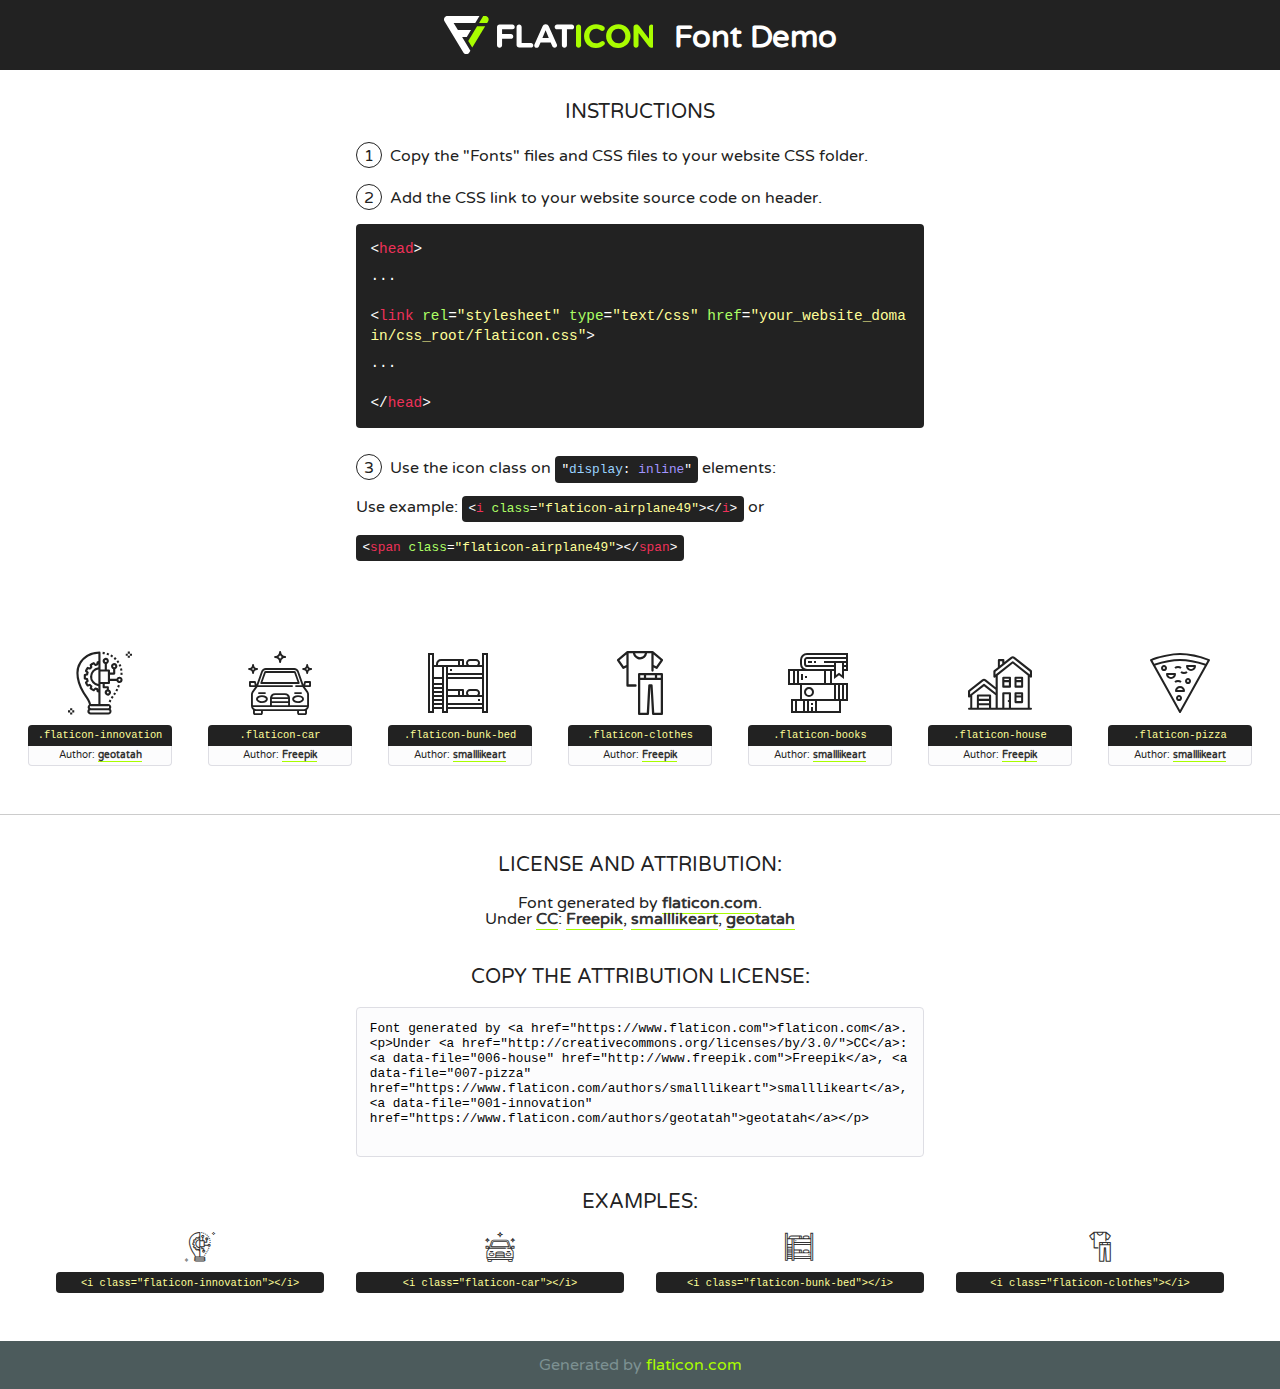
<file: WebContent/view/fonts/flaticon-2/font/flaticon.html>
<!DOCTYPE html>
<!--
  Flaticon icon font: Flaticon
  Creation date: 05/03/2019 22:43
-->
<html>
<!DOCTYPE html>
<html>

<head>
    <title>Flaticon WebFont</title>
    <link href="http://fonts.googleapis.com/css?family=Varela+Round" rel="stylesheet" type="text/css" />
    <link rel="stylesheet" type="text/css" href="flaticon.css">
    <meta charset="UTF-8">
    <style>
    html, body, div, span, applet, object, iframe,
    h1, h2, h3, h4, h5, h6, p, blockquote, pre,
    a, abbr, acronym, address, big, cite, code,
    del, dfn, em, img, ins, kbd, q, s, samp,
    small, strike, strong, sub, sup, tt, var,
    b, u, i, center,
    dl, dt, dd, ol, ul, li,
    fieldset, form, label, legend,
    table, caption, tbody, tfoot, thead, tr, th, td,
    article, aside, canvas, details, embed, 
    figure, figcaption, footer, header, hgroup, 
    menu, nav, output, ruby, section, summary,
    time, mark, audio, video {
        margin: 0;
        padding: 0;
        border: 0;
        font-size: 100%;
        font: inherit;
        vertical-align: baseline;
    }
    /* HTML5 display-role reset for older browsers */
    article, aside, details, figcaption, figure, 
    footer, header, hgroup, menu, nav, section {
        display: block;
    }
    body {
        line-height: 1;
    }
    ol, ul {
        list-style: none;
    }
    blockquote, q {
        quotes: none;
    }
    blockquote:before, blockquote:after,
    q:before, q:after {
        content: '';
        content: none;
    }
    table {
        border-collapse: collapse;
        border-spacing: 0;
    }
    body {
        font-family: 'Varela Round', Helvetica, Arial, sans-serif;
        font-size: 16px;
        color: #222;
    }
    a {
        color: #333;
        border-bottom: 1px solid #a9fd00;
        font-weight: bold;
        text-decoration: none;
    }
    * {
        -moz-box-sizing: border-box;
        -webkit-box-sizing: border-box;
        box-sizing: border-box;
        margin: 0;
        padding: 0;
    }
    [class^="flaticon-"]:before, [class*=" flaticon-"]:before, [class^="flaticon-"]:after, [class*=" flaticon-"]:after {
        font-family: Flaticon;
        font-size: 30px;
        font-style: normal;
        margin-left: 20px;
        color: #333;
    }
    .wrapper {
        max-width: 600px;
        margin: auto;
        padding: 0 1em;
    }
    .title {
        font-size: 1.25em;
        text-align: center;
        margin-bottom: 1em;
        text-transform: uppercase;
    }
    header {
        text-align: center;
        background-color: #222;
        color: #fff;
        padding: 1em;
    }
    header .logo {
        width: 210px;
        height: 38px;
        display: inline-block;
        vertical-align: middle;
        margin-right: 1em;
        border: none;
    }
    header strong {
        font-size: 1.95em;
        font-weight: bold;
        vertical-align: middle;
        margin-top: 5px;
        display: inline-block;
    }
    .demo {
        margin: 2em auto;
        line-height: 1.25em;
    }
    .demo ul li {
        margin-bottom: 1em;
    }
    .demo ul li .num {
        color: #222;
        border-radius: 20px;
        display: inline-block;
        width: 26px;
        padding: 3px;
        height: 26px;
        text-align: center;
        margin-right: 0.5em;
        border: 1px solid #222;
    }
    .demo ul li code {
        background-color: #222;
        border-radius: 4px;
        padding: 0.25em 0.5em;
        display: inline-block;
        color: #fff;
        font-family: Consolas,Monaco,Lucida Console,Liberation Mono,DejaVu Sans Mono,Bitstream Vera Sans Mono,Courier New, monospace;
        font-weight: lighter;
        margin-top: 1em;
        font-size: 0.8em;
        word-break: break-all;
    }
    .demo ul li code.big {
        padding: 1em;
        font-size: 0.9em;
    }
    .demo ul li code .red {
        color: #EF3159;
    }
    .demo ul li code .green {
        color: #ACFF65;
    }
    .demo ul li code .yellow {
        color: #FFFF99;
    }
    .demo ul li code .blue {
        color: #99D3FF;
    }
    .demo ul li code .purple {
        color: #A295FF;
    }
    .demo ul li code .dots {
        margin-top: 0.5em;
        display: block;
    }
    #glyphs {
        border-bottom: 1px solid #ccc;
        padding: 2em 0;
        text-align: center;
    }
    .glyph {
        display: inline-block;
        width: 9em;
        margin: 1em;
        text-align: center;
        vertical-align: top;
        background: #FFF;
    }
    .glyph .glyph-icon {
        padding: 10px;
        display: block;
        font-family:"Flaticon";
        font-size: 64px;
        line-height: 1;
    }
    .glyph .glyph-icon:before {
        font-size: 64px;
        color: #222;
        margin-left: 0;
    }
    .class-name {
        font-size: 0.65em;
        background-color: #222;
        color: #fff;
        border-radius: 4px 4px 0 0;
        padding: 0.5em;
        color: #FFFF99;
        font-family: Consolas,Monaco,Lucida Console,Liberation Mono,DejaVu Sans Mono,Bitstream Vera Sans Mono,Courier New, monospace;
    }
    .author-name {
        font-size: 0.6em;
        background-color: #fcfcfd;
        border: 1px solid #DEDEE4;
        border-top: 0;
        border-radius: 0 0 4px 4px;
        padding: 0.5em;
    }
    .class-name:last-child {
        font-size: 10px;
        color:#888;
    }
    .class-name:last-child a {
        font-size: 10px;
        color:#555;
    }
    .class-name:last-child a:hover {
        color:#a9fd00;
    }
    .glyph > input {
        display: block;
        width: 100px;
        margin: 5px auto;
        text-align: center;
        font-size: 12px;
        cursor: text;
    }
    .glyph > input.icon-input {
        font-family:"Flaticon";
        font-size: 16px;
        margin-bottom: 10px;
    }
    .attribution .title {
        margin-top: 2em;
    }
    .attribution textarea {
        background-color: #fcfcfd;
        padding: 1em;
        border: none;
        box-shadow: none;
        border: 1px solid #DEDEE4;
        border-radius: 4px;
        resize: none;
        width: 100%;
        height: 150px;
        font-size: 0.8em;
        font-family: Consolas,Monaco,Lucida Console,Liberation Mono,DejaVu Sans Mono,Bitstream Vera Sans Mono,Courier New, monospace;
        -webkit-appearance: none;
    }
    .iconsuse {
        margin: 2em auto;
        text-align: center;
        max-width: 1200px;
    }
    .iconsuse:after {
        content: '';
        display: table;
        clear: both;
    }
    .iconsuse .image {
        float: left;
        width: 25%;
        padding: 0 1em;
    }
    .iconsuse .image p {
        margin-bottom: 1em;
    }
    .iconsuse .image span {
        display: block;
        font-size: 0.65em;
        background-color: #222;
        color: #fff;
        border-radius: 4px;
        padding: 0.5em;
        color: #FFFF99;
        margin-top: 1em;
        font-family: Consolas,Monaco,Lucida Console,Liberation Mono,DejaVu Sans Mono,Bitstream Vera Sans Mono,Courier New, monospace;
    }
    #footer {
        text-align: center;
        background-color: #4C5B5C;
        color: #7c9192;
        padding: 1em;
    }
    #footer a {
        border: none;
        color: #a9fd00;
        font-weight: normal;
    }
    @media (max-width: 960px) {
        .iconsuse .image {
            width: 50%;
        }
    }
    @media (max-width: 560px) {
        .iconsuse .image {
            width: 100%;
        }
    }
    </style>
</head>

<body class="characters-off">

    <header>
        <a href="https://www.flaticon.com" target="_blank" class="logo">
            <svg version="1.1" xmlns="http://www.w3.org/2000/svg" xmlns:xlink="http://www.w3.org/1999/xlink" xmlns:a="http://ns.adobe.com/AdobeSVGViewerExtensions/3.0/" viewBox="0 0 560.875 102.036" enable-background="new 0 0 560.875 102.036" xml:space="preserve">
                <defs>
                </defs>
                <g>
                    <g class="letters">
                        <path fill="#ffffff" d="M141.596,29.675c0-3.777,2.985-6.767,6.764-6.767h34.438c3.426,0,6.15,2.728,6.15,6.15
                        c0,3.43-2.724,6.149-6.15,6.149h-27.674v13.091h23.719c3.429,0,6.151,2.724,6.151,6.15c0,3.43-2.723,6.149-6.151,6.149h-23.719
                        v17.574c0,3.773-2.986,6.761-6.764,6.761c-3.779,0-6.764-2.989-6.764-6.761V29.675z"></path>
                        <path fill="#ffffff" d="M193.844,29.149c0-3.781,2.985-6.767,6.764-6.767c3.776,0,6.763,2.985,6.763,6.767v42.957h25.039
                        c3.426,0,6.149,2.726,6.149,6.153c0,3.425-2.723,6.15-6.149,6.15h-31.802c-3.779,0-6.764-2.986-6.764-6.768V29.149z"></path>
                        <path fill="#ffffff" d="M241.891,75.71l21.438-48.407c1.492-3.341,4.215-5.357,7.906-5.357h0.792
                        c3.686,0,6.323,2.017,7.815,5.357l21.439,48.407c0.436,0.967,0.701,1.845,0.701,2.723c0,3.602-2.809,6.501-6.414,6.501
                        c-3.161,0-5.269-1.845-6.499-4.655l-4.132-9.661h-27.059l-4.301,10.102c-1.144,2.631-3.426,4.214-6.237,4.214
                        c-3.517,0-6.24-2.81-6.24-6.325C241.1,77.64,241.451,76.677,241.891,75.71z M279.932,58.666l-8.521-20.297l-8.526,20.297H279.932
                        z"></path>
                        <path fill="#ffffff" d="M314.864,35.387H301.86c-3.429,0-6.239-2.813-6.239-6.238c0-3.429,2.811-6.24,6.239-6.24h39.533
                        c3.426,0,6.237,2.811,6.237,6.24c0,3.425-2.811,6.238-6.237,6.238h-13.001v42.785c0,3.773-2.99,6.761-6.764,6.761
                        c-3.779,0-6.764-2.989-6.764-6.761V35.387z"></path>
                        <path fill="#A9FD00" d="M352.615,29.149c0-3.781,2.985-6.767,6.767-6.767c3.774,0,6.761,2.985,6.761,6.767v49.024
                        c0,3.773-2.987,6.761-6.761,6.761c-3.781,0-6.767-2.989-6.767-6.761V29.149z"></path>
                        <path fill="#A9FD00" d="M374.132,53.836v-0.179c0-17.481,13.178-31.801,32.065-31.801c9.22,0,15.459,2.458,20.557,6.238
                        c1.402,1.054,2.637,2.985,2.637,5.357c0,3.692-2.985,6.59-6.681,6.59c-1.845,0-3.071-0.702-4.044-1.319
                        c-3.776-2.813-7.729-4.393-12.562-4.393c-10.364,0-17.831,8.611-17.831,19.154v0.173c0,10.542,7.291,19.329,17.831,19.329
                        c5.715,0,9.492-1.756,13.359-4.834c1.049-0.874,2.458-1.491,4.039-1.491c3.429,0,6.325,2.813,6.325,6.236
                        c0,2.106-1.056,3.78-2.282,4.834c-5.539,4.834-12.036,7.733-21.878,7.733C387.572,85.464,374.132,71.493,374.132,53.836z"></path>
                        <path fill="#A9FD00" d="M433.009,53.836v-0.179c0-17.481,13.79-31.801,32.766-31.801c18.981,0,32.592,14.143,32.592,31.628v0.173
                        c0,17.483-13.785,31.807-32.769,31.807C446.625,85.464,433.009,71.32,433.009,53.836z M484.224,53.836v-0.179
                        c0-10.539-7.725-19.326-18.626-19.326c-10.893,0-18.449,8.611-18.449,19.154v0.173c0,10.542,7.73,19.329,18.626,19.329
                        C476.676,72.986,484.224,64.378,484.224,53.836z"></path>
                        <path fill="#A9FD00" d="M506.233,29.321c0-3.774,2.99-6.763,6.767-6.763h1.401c3.252,0,5.183,1.583,7.029,3.953l26.093,34.265
                        V29.059c0-3.692,2.99-6.677,6.681-6.677c3.683,0,6.671,2.985,6.671,6.677v48.934c0,3.78-2.987,6.765-6.764,6.765h-0.436
                        c-3.257,0-5.188-1.581-7.034-3.953l-27.056-35.492v32.944c0,3.687-2.985,6.676-6.678,6.676c-3.683,0-6.673-2.989-6.673-6.676
                        V29.321z"></path>
                    </g>
                    <g class="insignia">
                        <path fill="#ffffff" d="M48.372,56.137h12.517l11.156-18.537H37.186L25.688,18.539h57.825L94.668,0H9.271
                        C5.925,0,2.842,1.801,1.198,4.716c-1.644,2.907-1.593,6.482,0.134,9.343l50.38,83.501c1.678,2.781,4.689,4.476,7.938,4.476
                        c3.246,0,6.257-1.695,7.935-4.476l2.898-4.804L48.372,56.137z"></path>
                        <g class="i">
                            <path fill="#A9FD00" d="M93.575,18.539h0.031v0.004l21.652,0.004l2.705-4.488c1.727-2.861,1.778-6.436,0.133-9.343
                            C116.454,1.801,113.371,0,110.026,0h-5.294L93.575,18.539z"></path>
                            <polygon fill="#A9FD00" points="88.291,27.356 64.725,66.486 75.519,84.404 109.942,27.356"></polygon>
                        </g>
                    </g>
                </g>
            </svg>
        </a>
        <strong>Font Demo</strong>
    </header>


    <section class="demo wrapper">

        <p class="title">Instructions</p>

        <ul>
            <li>
                <span class="num">1</span>Copy the "Fonts" files and CSS files to your website CSS folder.
            </li>
            <li>
                <span class="num">2</span>Add the CSS link to your website source code on header.
                <code class="big">
                    &lt;<span class="red">head</span>&gt;
                    <br/><span class="dots">...</span>
                    <br/>&lt;<span class="red">link</span> <span class="green">rel</span>=<span class="yellow">"stylesheet"</span> <span class="green">type</span>=<span class="yellow">"text/css"</span> <span class="green">href</span>=<span class="yellow">"your_website_domain/css_root/flaticon.css"</span>&gt;
                    <br/><span class="dots">...</span>
                    <br/>&lt;/<span class="red">head</span>&gt;
                </code>
            </li>

            <li>
                <p>
                    <span class="num">3</span>Use the icon class on <code>"<span class="blue">display</span>:<span class="purple"> inline</span>"</code> elements:
                    <br />
                    Use example: <code>&lt;<span class="red">i</span> <span class="green">class</span>=<span class="yellow">&quot;flaticon-airplane49&quot;</span>&gt;&lt;/<span class="red">i</span>&gt;</code> or <code>&lt;<span class="red">span</span> <span class="green">class</span>=<span class="yellow">&quot;flaticon-airplane49&quot;</span>&gt;&lt;/<span class="red">span</span>&gt;</code>
            </li>
        </ul>

    </section>




   <section id="glyphs">          
    
      
        <div class="glyph"><div class="glyph-icon flaticon-innovation"></div>
            <div class="class-name">.flaticon-innovation</div>
            <div class="author-name">Author: <a data-file="001-innovation" href="https://www.flaticon.com/authors/geotatah">geotatah</a> </div> 
        </div>        
        
        <div class="glyph"><div class="glyph-icon flaticon-car"></div>
            <div class="class-name">.flaticon-car</div>
            <div class="author-name">Author: <a data-file="002-car" href="http://www.freepik.com">Freepik</a> </div> 
        </div>        
        
        <div class="glyph"><div class="glyph-icon flaticon-bunk-bed"></div>
            <div class="class-name">.flaticon-bunk-bed</div>
            <div class="author-name">Author: <a data-file="003-bunk-bed" href="https://www.flaticon.com/authors/smalllikeart">smalllikeart</a> </div> 
        </div>        
        
        <div class="glyph"><div class="glyph-icon flaticon-clothes"></div>
            <div class="class-name">.flaticon-clothes</div>
            <div class="author-name">Author: <a data-file="004-clothes" href="http://www.freepik.com">Freepik</a> </div> 
        </div>        
        
        <div class="glyph"><div class="glyph-icon flaticon-books"></div>
            <div class="class-name">.flaticon-books</div>
            <div class="author-name">Author: <a data-file="005-books" href="https://www.flaticon.com/authors/smalllikeart">smalllikeart</a> </div> 
        </div>        
        
        <div class="glyph"><div class="glyph-icon flaticon-house"></div>
            <div class="class-name">.flaticon-house</div>
            <div class="author-name">Author: <a data-file="006-house" href="http://www.freepik.com">Freepik</a> </div> 
        </div>        
        
        <div class="glyph"><div class="glyph-icon flaticon-pizza"></div>
            <div class="class-name">.flaticon-pizza</div>
            <div class="author-name">Author: <a data-file="007-pizza" href="https://www.flaticon.com/authors/smalllikeart">smalllikeart</a> </div> 
        </div>        
        

    </section>



    <section class="attribution wrapper"   style="text-align:center;">

      <div class="title">License and attribution:</div><div class="attrDiv">Font generated by <a href="https://www.flaticon.com">flaticon.com</a>. <div><p>Under <a href="http://creativecommons.org/licenses/by/3.0/">CC</a>: <a data-file="006-house" href="http://www.freepik.com">Freepik</a>, <a data-file="007-pizza" href="https://www.flaticon.com/authors/smalllikeart">smalllikeart</a>, <a data-file="001-innovation" href="https://www.flaticon.com/authors/geotatah">geotatah</a></p>  </div>
      </div>
      <div class="title">Copy the Attribution License:</div>

    <textarea onclick="this.focus();this.select();">Font generated by &lt;a href=&quot;https://www.flaticon.com&quot;&gt;flaticon.com&lt;/a&gt;. <p>Under <a href="http://creativecommons.org/licenses/by/3.0/">CC</a>: <a data-file="006-house" href="http://www.freepik.com">Freepik</a>, <a data-file="007-pizza" href="https://www.flaticon.com/authors/smalllikeart">smalllikeart</a>, <a data-file="001-innovation" href="https://www.flaticon.com/authors/geotatah">geotatah</a></p>  
     </textarea>

    </section>

    <section class="iconsuse">

          <div class="title">Examples:</div>            
             
            <div class="image">
                <p>
                    <i class="glyph-icon flaticon-innovation"></i> 
                    <span>&lt;i class=&quot;flaticon-innovation&quot;&gt;&lt;/i&gt;</span>
                </p>
            </div>
            
            <div class="image">
                <p>
                    <i class="glyph-icon flaticon-car"></i> 
                    <span>&lt;i class=&quot;flaticon-car&quot;&gt;&lt;/i&gt;</span>
                </p>
            </div>
            
            <div class="image">
                <p>
                    <i class="glyph-icon flaticon-bunk-bed"></i> 
                    <span>&lt;i class=&quot;flaticon-bunk-bed&quot;&gt;&lt;/i&gt;</span>
                </p>
            </div>
            
            <div class="image">
                <p>
                    <i class="glyph-icon flaticon-clothes"></i> 
                    <span>&lt;i class=&quot;flaticon-clothes&quot;&gt;&lt;/i&gt;</span>
                </p>
            </div>
                       
        </div>
                            
    </section>

<div id="footer">
    <div>Generated by <a href="https://www.flaticon.com">flaticon.com</a>
    </div>
</div>



</body>
</html>
</file>
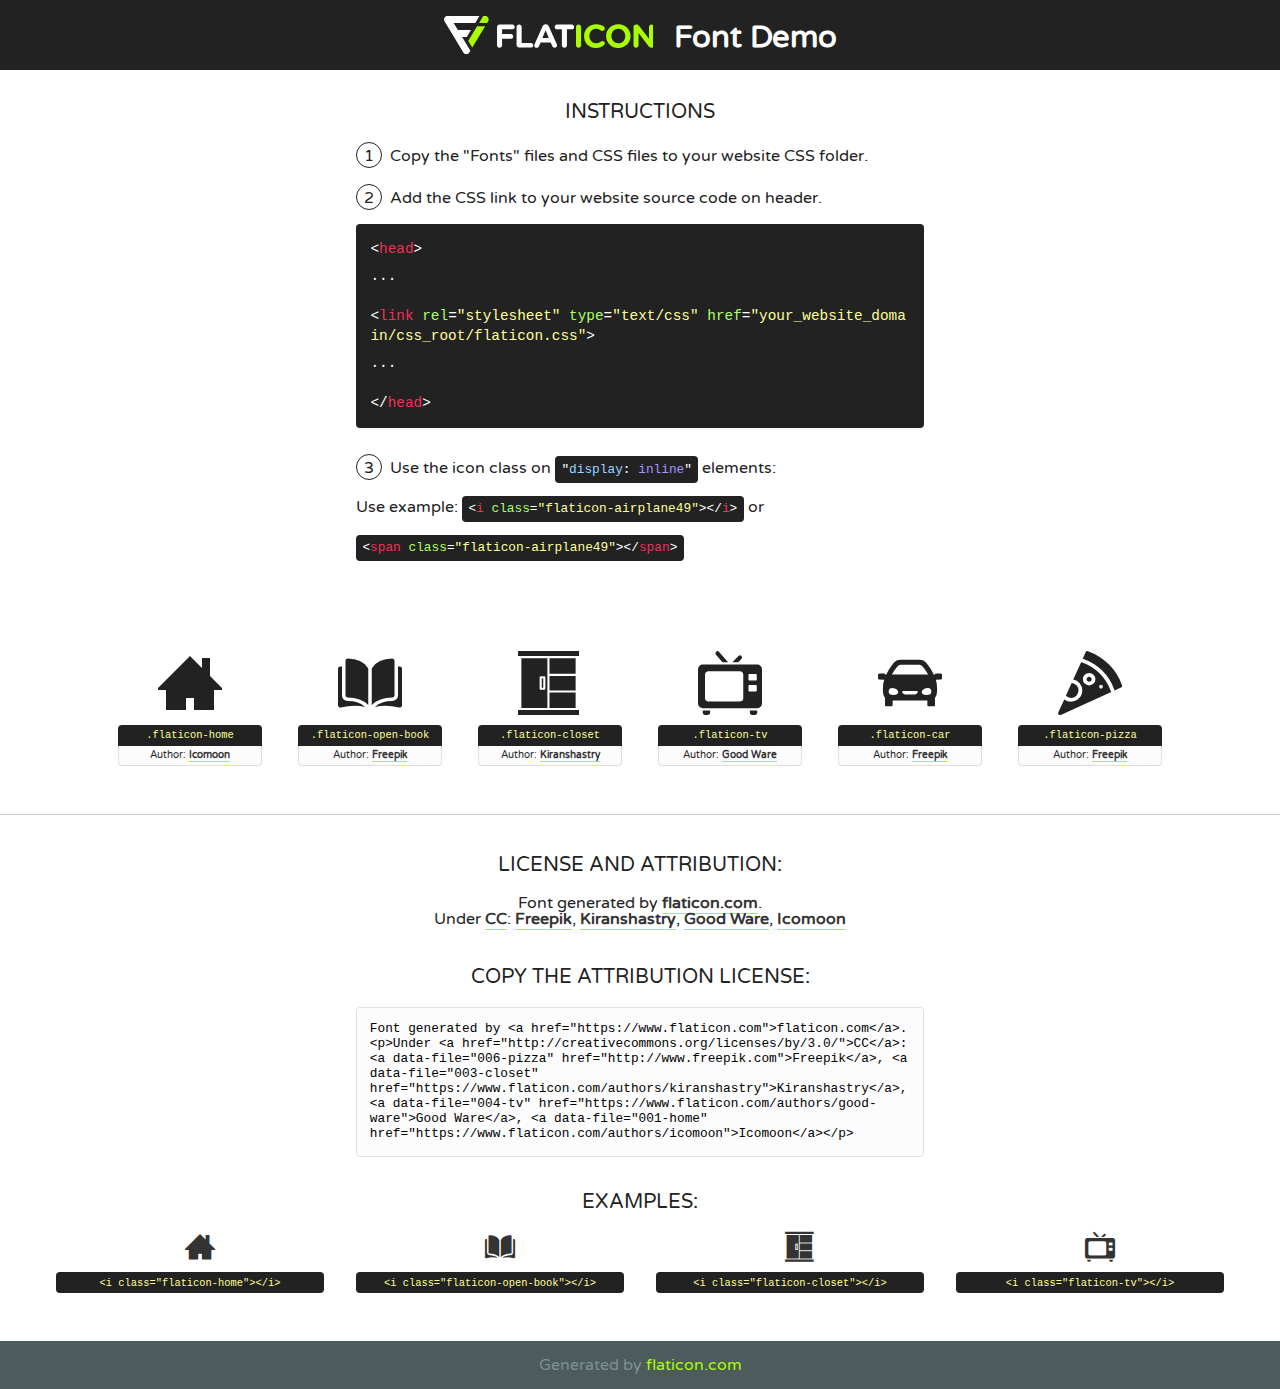
<file: WebContent/view/fonts/flaticon/font/flaticon.html>
<!DOCTYPE html>
<!--
  Flaticon icon font: Flaticon
  Creation date: 24/04/2019 13:19
-->
<html>
<!DOCTYPE html>
<html>

<head>
    <title>Flaticon WebFont</title>
    <link href="http://fonts.googleapis.com/css?family=Varela+Round" rel="stylesheet" type="text/css" />
    <link rel="stylesheet" type="text/css" href="flaticon.css">
    <meta charset="UTF-8">
    <style>
    html, body, div, span, applet, object, iframe,
    h1, h2, h3, h4, h5, h6, p, blockquote, pre,
    a, abbr, acronym, address, big, cite, code,
    del, dfn, em, img, ins, kbd, q, s, samp,
    small, strike, strong, sub, sup, tt, var,
    b, u, i, center,
    dl, dt, dd, ol, ul, li,
    fieldset, form, label, legend,
    table, caption, tbody, tfoot, thead, tr, th, td,
    article, aside, canvas, details, embed, 
    figure, figcaption, footer, header, hgroup, 
    menu, nav, output, ruby, section, summary,
    time, mark, audio, video {
        margin: 0;
        padding: 0;
        border: 0;
        font-size: 100%;
        font: inherit;
        vertical-align: baseline;
    }
    /* HTML5 display-role reset for older browsers */
    article, aside, details, figcaption, figure, 
    footer, header, hgroup, menu, nav, section {
        display: block;
    }
    body {
        line-height: 1;
    }
    ol, ul {
        list-style: none;
    }
    blockquote, q {
        quotes: none;
    }
    blockquote:before, blockquote:after,
    q:before, q:after {
        content: '';
        content: none;
    }
    table {
        border-collapse: collapse;
        border-spacing: 0;
    }
    body {
        font-family: 'Varela Round', Helvetica, Arial, sans-serif;
        font-size: 16px;
        color: #222;
    }
    a {
        color: #333;
        border-bottom: 1px solid #a9fd00;
        font-weight: bold;
        text-decoration: none;
    }
    * {
        -moz-box-sizing: border-box;
        -webkit-box-sizing: border-box;
        box-sizing: border-box;
        margin: 0;
        padding: 0;
    }
    [class^="flaticon-"]:before, [class*=" flaticon-"]:before, [class^="flaticon-"]:after, [class*=" flaticon-"]:after {
        font-family: Flaticon;
        font-size: 30px;
        font-style: normal;
        margin-left: 20px;
        color: #333;
    }
    .wrapper {
        max-width: 600px;
        margin: auto;
        padding: 0 1em;
    }
    .title {
        font-size: 1.25em;
        text-align: center;
        margin-bottom: 1em;
        text-transform: uppercase;
    }
    header {
        text-align: center;
        background-color: #222;
        color: #fff;
        padding: 1em;
    }
    header .logo {
        width: 210px;
        height: 38px;
        display: inline-block;
        vertical-align: middle;
        margin-right: 1em;
        border: none;
    }
    header strong {
        font-size: 1.95em;
        font-weight: bold;
        vertical-align: middle;
        margin-top: 5px;
        display: inline-block;
    }
    .demo {
        margin: 2em auto;
        line-height: 1.25em;
    }
    .demo ul li {
        margin-bottom: 1em;
    }
    .demo ul li .num {
        color: #222;
        border-radius: 20px;
        display: inline-block;
        width: 26px;
        padding: 3px;
        height: 26px;
        text-align: center;
        margin-right: 0.5em;
        border: 1px solid #222;
    }
    .demo ul li code {
        background-color: #222;
        border-radius: 4px;
        padding: 0.25em 0.5em;
        display: inline-block;
        color: #fff;
        font-family: Consolas,Monaco,Lucida Console,Liberation Mono,DejaVu Sans Mono,Bitstream Vera Sans Mono,Courier New, monospace;
        font-weight: lighter;
        margin-top: 1em;
        font-size: 0.8em;
        word-break: break-all;
    }
    .demo ul li code.big {
        padding: 1em;
        font-size: 0.9em;
    }
    .demo ul li code .red {
        color: #EF3159;
    }
    .demo ul li code .green {
        color: #ACFF65;
    }
    .demo ul li code .yellow {
        color: #FFFF99;
    }
    .demo ul li code .blue {
        color: #99D3FF;
    }
    .demo ul li code .purple {
        color: #A295FF;
    }
    .demo ul li code .dots {
        margin-top: 0.5em;
        display: block;
    }
    #glyphs {
        border-bottom: 1px solid #ccc;
        padding: 2em 0;
        text-align: center;
    }
    .glyph {
        display: inline-block;
        width: 9em;
        margin: 1em;
        text-align: center;
        vertical-align: top;
        background: #FFF;
    }
    .glyph .glyph-icon {
        padding: 10px;
        display: block;
        font-family:"Flaticon";
        font-size: 64px;
        line-height: 1;
    }
    .glyph .glyph-icon:before {
        font-size: 64px;
        color: #222;
        margin-left: 0;
    }
    .class-name {
        font-size: 0.65em;
        background-color: #222;
        color: #fff;
        border-radius: 4px 4px 0 0;
        padding: 0.5em;
        color: #FFFF99;
        font-family: Consolas,Monaco,Lucida Console,Liberation Mono,DejaVu Sans Mono,Bitstream Vera Sans Mono,Courier New, monospace;
    }
    .author-name {
        font-size: 0.6em;
        background-color: #fcfcfd;
        border: 1px solid #DEDEE4;
        border-top: 0;
        border-radius: 0 0 4px 4px;
        padding: 0.5em;
    }
    .class-name:last-child {
        font-size: 10px;
        color:#888;
    }
    .class-name:last-child a {
        font-size: 10px;
        color:#555;
    }
    .class-name:last-child a:hover {
        color:#a9fd00;
    }
    .glyph > input {
        display: block;
        width: 100px;
        margin: 5px auto;
        text-align: center;
        font-size: 12px;
        cursor: text;
    }
    .glyph > input.icon-input {
        font-family:"Flaticon";
        font-size: 16px;
        margin-bottom: 10px;
    }
    .attribution .title {
        margin-top: 2em;
    }
    .attribution textarea {
        background-color: #fcfcfd;
        padding: 1em;
        border: none;
        box-shadow: none;
        border: 1px solid #DEDEE4;
        border-radius: 4px;
        resize: none;
        width: 100%;
        height: 150px;
        font-size: 0.8em;
        font-family: Consolas,Monaco,Lucida Console,Liberation Mono,DejaVu Sans Mono,Bitstream Vera Sans Mono,Courier New, monospace;
        -webkit-appearance: none;
    }
    .iconsuse {
        margin: 2em auto;
        text-align: center;
        max-width: 1200px;
    }
    .iconsuse:after {
        content: '';
        display: table;
        clear: both;
    }
    .iconsuse .image {
        float: left;
        width: 25%;
        padding: 0 1em;
    }
    .iconsuse .image p {
        margin-bottom: 1em;
    }
    .iconsuse .image span {
        display: block;
        font-size: 0.65em;
        background-color: #222;
        color: #fff;
        border-radius: 4px;
        padding: 0.5em;
        color: #FFFF99;
        margin-top: 1em;
        font-family: Consolas,Monaco,Lucida Console,Liberation Mono,DejaVu Sans Mono,Bitstream Vera Sans Mono,Courier New, monospace;
    }
    #footer {
        text-align: center;
        background-color: #4C5B5C;
        color: #7c9192;
        padding: 1em;
    }
    #footer a {
        border: none;
        color: #a9fd00;
        font-weight: normal;
    }
    @media (max-width: 960px) {
        .iconsuse .image {
            width: 50%;
        }
    }
    @media (max-width: 560px) {
        .iconsuse .image {
            width: 100%;
        }
    }
    </style>
</head>

<body class="characters-off">

    <header>
        <a href="https://www.flaticon.com" target="_blank" class="logo">
            <svg version="1.1" xmlns="http://www.w3.org/2000/svg" xmlns:xlink="http://www.w3.org/1999/xlink" xmlns:a="http://ns.adobe.com/AdobeSVGViewerExtensions/3.0/" viewBox="0 0 560.875 102.036" enable-background="new 0 0 560.875 102.036" xml:space="preserve">
                <defs>
                </defs>
                <g>
                    <g class="letters">
                        <path fill="#ffffff" d="M141.596,29.675c0-3.777,2.985-6.767,6.764-6.767h34.438c3.426,0,6.15,2.728,6.15,6.15
                        c0,3.43-2.724,6.149-6.15,6.149h-27.674v13.091h23.719c3.429,0,6.151,2.724,6.151,6.15c0,3.43-2.723,6.149-6.151,6.149h-23.719
                        v17.574c0,3.773-2.986,6.761-6.764,6.761c-3.779,0-6.764-2.989-6.764-6.761V29.675z"></path>
                        <path fill="#ffffff" d="M193.844,29.149c0-3.781,2.985-6.767,6.764-6.767c3.776,0,6.763,2.985,6.763,6.767v42.957h25.039
                        c3.426,0,6.149,2.726,6.149,6.153c0,3.425-2.723,6.15-6.149,6.15h-31.802c-3.779,0-6.764-2.986-6.764-6.768V29.149z"></path>
                        <path fill="#ffffff" d="M241.891,75.71l21.438-48.407c1.492-3.341,4.215-5.357,7.906-5.357h0.792
                        c3.686,0,6.323,2.017,7.815,5.357l21.439,48.407c0.436,0.967,0.701,1.845,0.701,2.723c0,3.602-2.809,6.501-6.414,6.501
                        c-3.161,0-5.269-1.845-6.499-4.655l-4.132-9.661h-27.059l-4.301,10.102c-1.144,2.631-3.426,4.214-6.237,4.214
                        c-3.517,0-6.24-2.81-6.24-6.325C241.1,77.64,241.451,76.677,241.891,75.71z M279.932,58.666l-8.521-20.297l-8.526,20.297H279.932
                        z"></path>
                        <path fill="#ffffff" d="M314.864,35.387H301.86c-3.429,0-6.239-2.813-6.239-6.238c0-3.429,2.811-6.24,6.239-6.24h39.533
                        c3.426,0,6.237,2.811,6.237,6.24c0,3.425-2.811,6.238-6.237,6.238h-13.001v42.785c0,3.773-2.99,6.761-6.764,6.761
                        c-3.779,0-6.764-2.989-6.764-6.761V35.387z"></path>
                        <path fill="#A9FD00" d="M352.615,29.149c0-3.781,2.985-6.767,6.767-6.767c3.774,0,6.761,2.985,6.761,6.767v49.024
                        c0,3.773-2.987,6.761-6.761,6.761c-3.781,0-6.767-2.989-6.767-6.761V29.149z"></path>
                        <path fill="#A9FD00" d="M374.132,53.836v-0.179c0-17.481,13.178-31.801,32.065-31.801c9.22,0,15.459,2.458,20.557,6.238
                        c1.402,1.054,2.637,2.985,2.637,5.357c0,3.692-2.985,6.59-6.681,6.59c-1.845,0-3.071-0.702-4.044-1.319
                        c-3.776-2.813-7.729-4.393-12.562-4.393c-10.364,0-17.831,8.611-17.831,19.154v0.173c0,10.542,7.291,19.329,17.831,19.329
                        c5.715,0,9.492-1.756,13.359-4.834c1.049-0.874,2.458-1.491,4.039-1.491c3.429,0,6.325,2.813,6.325,6.236
                        c0,2.106-1.056,3.78-2.282,4.834c-5.539,4.834-12.036,7.733-21.878,7.733C387.572,85.464,374.132,71.493,374.132,53.836z"></path>
                        <path fill="#A9FD00" d="M433.009,53.836v-0.179c0-17.481,13.79-31.801,32.766-31.801c18.981,0,32.592,14.143,32.592,31.628v0.173
                        c0,17.483-13.785,31.807-32.769,31.807C446.625,85.464,433.009,71.32,433.009,53.836z M484.224,53.836v-0.179
                        c0-10.539-7.725-19.326-18.626-19.326c-10.893,0-18.449,8.611-18.449,19.154v0.173c0,10.542,7.73,19.329,18.626,19.329
                        C476.676,72.986,484.224,64.378,484.224,53.836z"></path>
                        <path fill="#A9FD00" d="M506.233,29.321c0-3.774,2.99-6.763,6.767-6.763h1.401c3.252,0,5.183,1.583,7.029,3.953l26.093,34.265
                        V29.059c0-3.692,2.99-6.677,6.681-6.677c3.683,0,6.671,2.985,6.671,6.677v48.934c0,3.78-2.987,6.765-6.764,6.765h-0.436
                        c-3.257,0-5.188-1.581-7.034-3.953l-27.056-35.492v32.944c0,3.687-2.985,6.676-6.678,6.676c-3.683,0-6.673-2.989-6.673-6.676
                        V29.321z"></path>
                    </g>
                    <g class="insignia">
                        <path fill="#ffffff" d="M48.372,56.137h12.517l11.156-18.537H37.186L25.688,18.539h57.825L94.668,0H9.271
                        C5.925,0,2.842,1.801,1.198,4.716c-1.644,2.907-1.593,6.482,0.134,9.343l50.38,83.501c1.678,2.781,4.689,4.476,7.938,4.476
                        c3.246,0,6.257-1.695,7.935-4.476l2.898-4.804L48.372,56.137z"></path>
                        <g class="i">
                            <path fill="#A9FD00" d="M93.575,18.539h0.031v0.004l21.652,0.004l2.705-4.488c1.727-2.861,1.778-6.436,0.133-9.343
                            C116.454,1.801,113.371,0,110.026,0h-5.294L93.575,18.539z"></path>
                            <polygon fill="#A9FD00" points="88.291,27.356 64.725,66.486 75.519,84.404 109.942,27.356"></polygon>
                        </g>
                    </g>
                </g>
            </svg>
        </a>
        <strong>Font Demo</strong>
    </header>


    <section class="demo wrapper">

        <p class="title">Instructions</p>

        <ul>
            <li>
                <span class="num">1</span>Copy the "Fonts" files and CSS files to your website CSS folder.
            </li>
            <li>
                <span class="num">2</span>Add the CSS link to your website source code on header.
                <code class="big">
                    &lt;<span class="red">head</span>&gt;
                    <br/><span class="dots">...</span>
                    <br/>&lt;<span class="red">link</span> <span class="green">rel</span>=<span class="yellow">"stylesheet"</span> <span class="green">type</span>=<span class="yellow">"text/css"</span> <span class="green">href</span>=<span class="yellow">"your_website_domain/css_root/flaticon.css"</span>&gt;
                    <br/><span class="dots">...</span>
                    <br/>&lt;/<span class="red">head</span>&gt;
                </code>
            </li>

            <li>
                <p>
                    <span class="num">3</span>Use the icon class on <code>"<span class="blue">display</span>:<span class="purple"> inline</span>"</code> elements:
                    <br />
                    Use example: <code>&lt;<span class="red">i</span> <span class="green">class</span>=<span class="yellow">&quot;flaticon-airplane49&quot;</span>&gt;&lt;/<span class="red">i</span>&gt;</code> or <code>&lt;<span class="red">span</span> <span class="green">class</span>=<span class="yellow">&quot;flaticon-airplane49&quot;</span>&gt;&lt;/<span class="red">span</span>&gt;</code>
            </li>
        </ul>

    </section>




   <section id="glyphs">          
    
      
        <div class="glyph"><div class="glyph-icon flaticon-home"></div>
            <div class="class-name">.flaticon-home</div>
            <div class="author-name">Author: <a data-file="001-home" href="https://www.flaticon.com/authors/icomoon">Icomoon</a> </div> 
        </div>        
        
        <div class="glyph"><div class="glyph-icon flaticon-open-book"></div>
            <div class="class-name">.flaticon-open-book</div>
            <div class="author-name">Author: <a data-file="002-open-book" href="http://www.freepik.com">Freepik</a> </div> 
        </div>        
        
        <div class="glyph"><div class="glyph-icon flaticon-closet"></div>
            <div class="class-name">.flaticon-closet</div>
            <div class="author-name">Author: <a data-file="003-closet" href="https://www.flaticon.com/authors/kiranshastry">Kiranshastry</a> </div> 
        </div>        
        
        <div class="glyph"><div class="glyph-icon flaticon-tv"></div>
            <div class="class-name">.flaticon-tv</div>
            <div class="author-name">Author: <a data-file="004-tv" href="https://www.flaticon.com/authors/good-ware">Good Ware</a> </div> 
        </div>        
        
        <div class="glyph"><div class="glyph-icon flaticon-car"></div>
            <div class="class-name">.flaticon-car</div>
            <div class="author-name">Author: <a data-file="005-car" href="http://www.freepik.com">Freepik</a> </div> 
        </div>        
        
        <div class="glyph"><div class="glyph-icon flaticon-pizza"></div>
            <div class="class-name">.flaticon-pizza</div>
            <div class="author-name">Author: <a data-file="006-pizza" href="http://www.freepik.com">Freepik</a> </div> 
        </div>        
        

    </section>



    <section class="attribution wrapper"   style="text-align:center;">

      <div class="title">License and attribution:</div><div class="attrDiv">Font generated by <a href="https://www.flaticon.com">flaticon.com</a>. <div><p>Under <a href="http://creativecommons.org/licenses/by/3.0/">CC</a>: <a data-file="006-pizza" href="http://www.freepik.com">Freepik</a>, <a data-file="003-closet" href="https://www.flaticon.com/authors/kiranshastry">Kiranshastry</a>, <a data-file="004-tv" href="https://www.flaticon.com/authors/good-ware">Good Ware</a>, <a data-file="001-home" href="https://www.flaticon.com/authors/icomoon">Icomoon</a></p>  </div>
      </div>
      <div class="title">Copy the Attribution License:</div>

    <textarea onclick="this.focus();this.select();">Font generated by &lt;a href=&quot;https://www.flaticon.com&quot;&gt;flaticon.com&lt;/a&gt;. <p>Under <a href="http://creativecommons.org/licenses/by/3.0/">CC</a>: <a data-file="006-pizza" href="http://www.freepik.com">Freepik</a>, <a data-file="003-closet" href="https://www.flaticon.com/authors/kiranshastry">Kiranshastry</a>, <a data-file="004-tv" href="https://www.flaticon.com/authors/good-ware">Good Ware</a>, <a data-file="001-home" href="https://www.flaticon.com/authors/icomoon">Icomoon</a></p>  
     </textarea>

    </section>

    <section class="iconsuse">

          <div class="title">Examples:</div>            
             
            <div class="image">
                <p>
                    <i class="glyph-icon flaticon-home"></i> 
                    <span>&lt;i class=&quot;flaticon-home&quot;&gt;&lt;/i&gt;</span>
                </p>
            </div>
            
            <div class="image">
                <p>
                    <i class="glyph-icon flaticon-open-book"></i> 
                    <span>&lt;i class=&quot;flaticon-open-book&quot;&gt;&lt;/i&gt;</span>
                </p>
            </div>
            
            <div class="image">
                <p>
                    <i class="glyph-icon flaticon-closet"></i> 
                    <span>&lt;i class=&quot;flaticon-closet&quot;&gt;&lt;/i&gt;</span>
                </p>
            </div>
            
            <div class="image">
                <p>
                    <i class="glyph-icon flaticon-tv"></i> 
                    <span>&lt;i class=&quot;flaticon-tv&quot;&gt;&lt;/i&gt;</span>
                </p>
            </div>
                       
        </div>
                            
    </section>

<div id="footer">
    <div>Generated by <a href="https://www.flaticon.com">flaticon.com</a>
    </div>
</div>



</body>
</html>
</file>
<file: WebContent/view/fonts/flaticon-2/font/flaticon.css>
/*
  	Flaticon icon font: Flaticon
  	Creation date: 05/03/2019 22:43
  	*/

@font-face {
  font-family: "Flaticon";
  src: url("./Flaticon.eot");
  src: url("./Flaticon.eot?#iefix") format("embedded-opentype"),
       url("./Flaticon.woff2") format("woff2"),
       url("./Flaticon.woff") format("woff"),
       url("./Flaticon.ttf") format("truetype"),
       url("./Flaticon.svg#Flaticon") format("svg");
  font-weight: normal;
  font-style: normal;
}

@media screen and (-webkit-min-device-pixel-ratio:0) {
  @font-face {
    font-family: "Flaticon";
    src: url("./Flaticon.svg#Flaticon") format("svg");
  }
}

[class^="flaticon-"]:before, [class*=" flaticon-"]:before,
[class^="flaticon-"]:after, [class*=" flaticon-"]:after {   
  font-family: Flaticon;
        font-style: normal;
  font-weight: normal;
  font-variant: normal;
  text-transform: none;
  line-height: 1;

  /* Better Font Rendering =========== */
  -webkit-font-smoothing: antialiased;
  -moz-osx-font-smoothing: grayscale;
}

.flaticon-innovation:before { content: "\f100"; }
.flaticon-car:before { content: "\f101"; }
.flaticon-bunk-bed:before { content: "\f102"; }
.flaticon-clothes:before { content: "\f103"; }
.flaticon-books:before { content: "\f104"; }
.flaticon-house:before { content: "\f105"; }
.flaticon-pizza:before { content: "\f106"; }
</file>
<file: WebContent/view/fonts/flaticon/font/flaticon.css>
/*
  	Flaticon icon font: Flaticon
  	Creation date: 24/04/2019 13:19
  	*/

@font-face {
  font-family: "Flaticon";
  src: url("./Flaticon.eot");
  src: url("./Flaticon.eot?#iefix") format("embedded-opentype"),
       url("./Flaticon.woff2") format("woff2"),
       url("./Flaticon.woff") format("woff"),
       url("./Flaticon.ttf") format("truetype"),
       url("./Flaticon.svg#Flaticon") format("svg");
  font-weight: normal;
  font-style: normal;
}

@media screen and (-webkit-min-device-pixel-ratio:0) {
  @font-face {
    font-family: "Flaticon";
    src: url("./Flaticon.svg#Flaticon") format("svg");
  }
}

[class^="flaticon-"]:before, [class*=" flaticon-"]:before,
[class^="flaticon-"]:after, [class*=" flaticon-"]:after {   
  font-family: Flaticon;
        font-style: normal;
  font-weight: normal;
  font-variant: normal;
  text-transform: none;
  line-height: 1;

  /* Better Font Rendering =========== */
  -webkit-font-smoothing: antialiased;
  -moz-osx-font-smoothing: grayscale;
}

.flaticon-home:before { content: "\f100"; }
.flaticon-open-book:before { content: "\f101"; }
.flaticon-closet:before { content: "\f102"; }
.flaticon-tv:before { content: "\f103"; }
.flaticon-car:before { content: "\f104"; }
.flaticon-pizza:before { content: "\f105"; }
</file>
